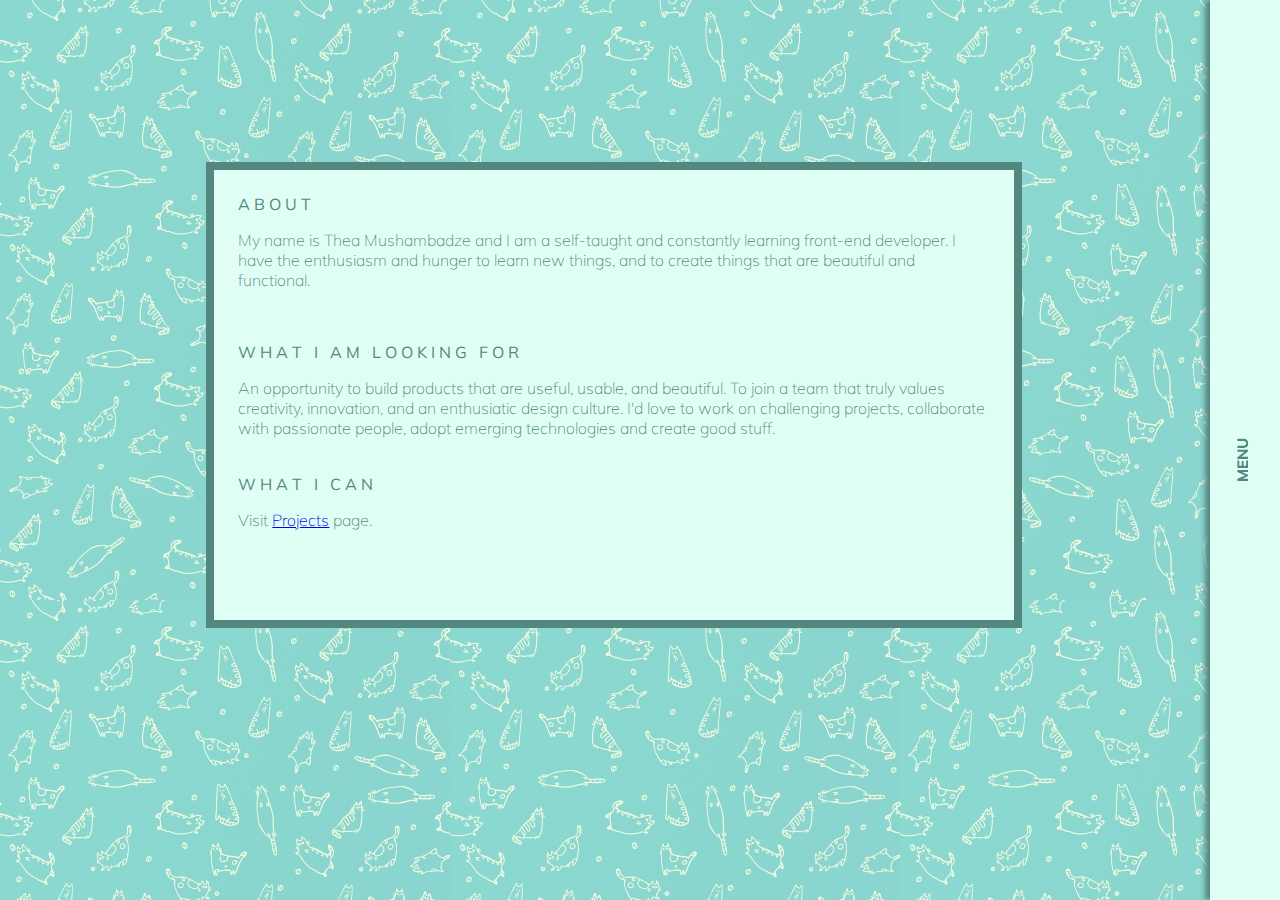
<file: about.html>
<!DOCTYPE html>
<html >
<head>
  <meta charset="UTF-8">
  <title>💻 Thea</title>
  
  <meta name="viewport" content="width=device-width, initial-scale=1, maximum-scale=1">
  
  <link rel='stylesheet prefetch' href='https://fonts.googleapis.com/css?family=Muli:400,300italic,300'>
  <link href="https://fonts.googleapis.com/css?family=Paytone+One" rel="stylesheet">
    <script src="https://cdnjs.cloudflare.com/ajax/libs/jquery/3.1.1/jquery.min.js"></script>


      <link rel="stylesheet" href="css/style.css">

  
</head>

<body>
  <div id="status">&nbsp;</div>
</div>

  <div class="menu">
    <div class="title">MENU</div>
    <ul class="nav">
      <li><a href="index.html">Home</a></li>
      <li><a href="about.html">About me</a></li>
      <li><a href="projects.html">Projects</a></li>
      <li><a href="contact.html">Contact</a></li>
      <li><a href="images/TM.pdf" target="blank">Resume</a></li>
    </ul>
</div>

<div class="box">
<div class="text">
 <b>A B O U T</b>
 <p>My name is Thea Mushambadze and I am a self-taught and constantly learning front-end developer. I have the enthusiasm and hunger to learn new things, and to create things that are beautiful and functional. </p><br> 
 <p><b>W H A T &nbsp; I &nbsp; A M &nbsp; L O O K I N G &nbsp; F O R</b></p> 
 <p>An opportunity to build products that are useful, usable, and beautiful. To join a team that truly values creativity, innovation, and an enthusiatic design culture. I'd love to work on challenging projects, collaborate with passionate people, adopt emerging technologies and create good stuff.</p>
 <br><b> W H A T &nbsp; I &nbsp; C A N </b><br>

 <p>Visit <a href="projects.html">Projects</a> page.</p>
</div>
</div>
  
    <script src="js/index.js"></script>

</body>
</html>
</file>
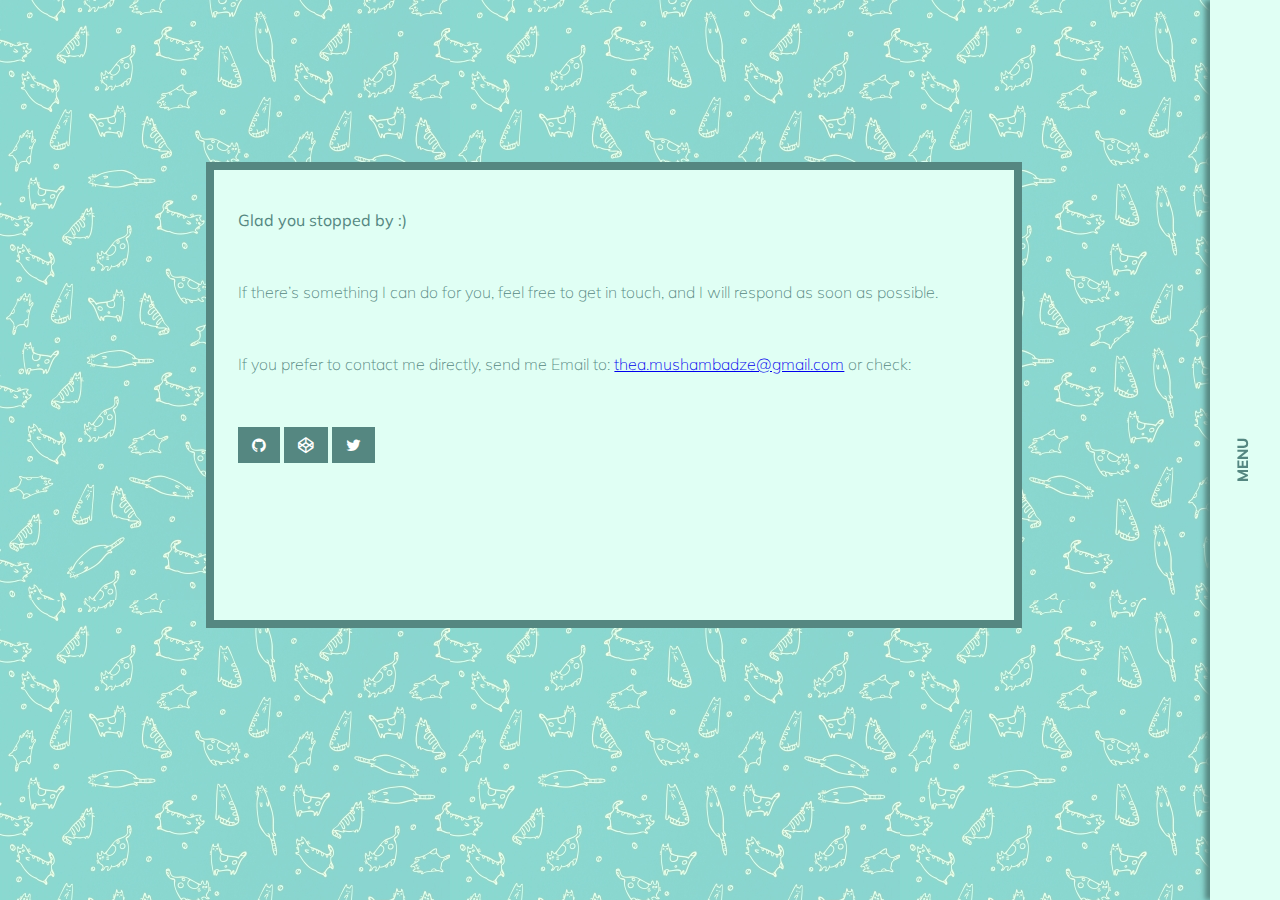
<file: contact.html>
<!DOCTYPE html>
<html >
<head>
  <meta charset="UTF-8">
  <title>💻 Thea</title>
  
  <meta name="viewport" content="width=device-width, initial-scale=1, maximum-scale=1">
  
  <link rel='stylesheet prefetch' href='https://fonts.googleapis.com/css?family=Muli:400,300italic,300'>
  <link href="https://fonts.googleapis.com/css?family=Paytone+One" rel="stylesheet">
    <script src="https://cdnjs.cloudflare.com/ajax/libs/jquery/3.1.1/jquery.min.js"></script>


      <link rel="stylesheet" href="css/style.css">

  
</head>

<body>
  <div id="status">&nbsp;</div>
</div>

  <div class="menu">
    <div class="title">MENU</div>
    <ul class="nav">
      <li><a href="index.html">Home</a></li>
      <li><a href="about.html">About me</a></li>
      <li><a href="projects.html">Projects</a></li>
      <li><a href="contact.html">Contact</a></li>
      <li><a href="images/TM.pdf" target="blank">Resume</a></li>
    </ul>
</div>

<div class="box">
<div class="text">
   <p><b>Glad you stopped by :)</b></p><br>
 <p> If there’s something I can do for you, feel free to get in touch, and I will respond as soon as possible.</p><br>
 <p>If you prefer to contact me directly, send me Email to: <a href="https://mail.google.com/mail/" target="blank">thea.mushambadze@gmail.com</a> or check:</p><br>
 
 <div class="footer-social-icons">
    <ul class="social-icons">
        <!--<li><a href="" target="blank" class="social-icon"> <i class="fa fa-linkedin"></i></a></li>-->
        <li><a href="https://github.com/highflyer910" target="blank" class="social-icon"><i class="fa fa-github"></i></a></li>
         <li><a href="https://codepen.io/HighFlyer/" target="blank" class="social-icon"><i class="fa fa-codepen"></i></a></li>
        <li><a href="https://twitter.com/highflyer910" target="blank" class="social-icon"> <i class="fa fa-twitter"></i></a></li>
         <!--<li><a href="https://www.flickr.com/photos/highflyer910/" target="blank" class="social-icon"> <i class="fa fa-flickr"></i></a></li>-->
       
    </ul>
</div>
  </div>
</div>
  
    <script src="js/index.js"></script>

</body>
</html>
</file>
<file: css/style.css>
@import url(https://cdnjs.cloudflare.com/ajax/libs/font-awesome/4.7.0/css/font-awesome.min.css);
body {
  background-image: url("../images/img.jpg");
  margin: 0;
  font-family: 'Muli', sans-serif;
  color: #558781;
}


#preloader {
  position: fixed;
  top: 0;
  left: 0;
  right: 0;
  bottom: 0;
  background-color: #fff;
  z-index: 99;
}

#status {
  width: 200px;
  height: 200px;
  position: absolute;
  left: 50%;
  top: 50%;
  }

  /* Menu */

.menu {
  font-weight: 100;
  background: #E0FFF4;
  width: 150px;
  height: 100%;
  padding-left: 50px;
  position: fixed;
  z-index: 100;
  -webkit-box-shadow: -5px 0px 5px 0px rgba(0, 0, 0, 0.2);
  box-shadow: -5px 0px 5px 0px #558781;
  right: -130px;
  transition: all 0.3s;
  -webkit-transition: all 0.3s;
   -o-transition: all 0.3s;
    -ms-transition: all 0.3s;
    -moz-transition: all 0.3s;
  color: #558781;
}
.menu:hover, .menu:focus {
  transform: translate3d(-130px, 0, 0);
  animation-timing-function: 1s ease-in;
}
.menu .title {
  position: absolute;
  top: 50%;
  -webkit-transform: translateY(-50%);
  -ms-transform: translateY(-50%);
  transform: translateY(-50%);
  transform: rotate(270deg);
  left: 10px;
  font-weight: 800;
  font-size: 15px;
}
.menu .nav {
  position: absolute;
  top: 50%;
  -webkit-transform: translateY(-50%);
  -ms-transform: translateY(-50%);
  transform: translateY(-50%);
  font-weight: 100;
}
.menu .nav li {
  padding-bottom: 30px;
  list-style-type: none;
}
.menu .nav li a {
  display: block;
  text-decoration: none;
  color: #609b94;
  -webkit-transition: all 0.3s;
  -o-transition: all 0.3s;
  -ms-transition: all 0.3s;
  -moz-transition: all 0.3s;
  transition: all 0.3s;
 
}
.menu .nav li a:hover {
  color: #609b94;
}

/* Main text animation */

.intro {
  /* margin: 20px; */
  font-family: 'Paytone One', sans-serif;
  color: #202020;
  letter-spacing: 2px;
}

.intro {
  position: absolute;
  top: 30%;
  margin: 0 auto;
  left: 10%;
  right: 0px;
  font-size: 50px;
  font-weight: bold;
  line-height: 70px;
  color: #E0FFF4;
  text-shadow: 0 11.36px 9.896px #558781,0 -4px 2px #f2fcf8;
}

.box{
  position: absolute;
  width: 800px;
  height: 450px;
  border: 8px solid #558781;
  background-color: #E0FFF4;
  top: 18%;
  margin: 0 auto;
  left: 13%;
  right: 17%;
}

.text{
  padding: 3%;
  font-size: 16px;
  font-family: 'Muli', sans-serif;
  font-weight: 100;
  font-height: 65px;
  color: #558781;
}

.skillset {
  position: relative;
  display: inline;
  width: 90%;
  height: 250px;
  margin: 0 auto;
  top: 8%;
  left: 6%;
}

.skill-html,
.skill-js,
.skill-jquery,
.skill-frame {
  background-color: #558781;
  width: 30%;
  display: inline-table;
  padding: 1em 3em 1em 3em;
  margin: 0.5em;
  color: #E0FFF4;
}

.projects-button {
  padding: 0.70em 1.25em;
  background-color: #E0FFF4;
  opacity: 0.9;
  width: 10em;
  color: #558781;
  cursor: pointer;
}

.projects {
  margin: 0 auto;
}

.active {
  background-color: #cdf7e8;
  color: #558781;
}
}
/* contact */

.footer-social-icons {
    width: 350px;
    margin: 0 auto;
}
.social-icon {
    color: #474747;
}
ul.social-icons {
    margin-top: 17px;
    margin-left: -40px;
}
.social-icons li {
    vertical-align: top;
    display: inline;
    height: 100px;
}
.social-icons a {
    color: #fff;
    text-decoration: none;
}

.fa-codepen,
.fa-github,
.fa-twitter,
.fa-linkedin,
.fa-flickr {
  padding:10px 14px;
    -o-transition:.5s;
    -ms-transition:.5s;
    -moz-transition:.5s;
    -webkit-transition:.5s;
    transition: .5s;
    background-color: #558781;
}
.fa-codepen:hover,
.fa-github:hover,
.fa-twitter:hover,
.fa-linkedin:hover,
.fa-flickr:hover{
  background-color: #89D9D0;
}

.projects a{
   color: #E0FFF4;
}


@media only screen 
  and (max-width: 767px) 
  and (orientation: landscape) {
  /* mobile */
  .intro{
    font-size: 24px;
    line-height: 50px;
    letter-spacing: 1px;
  }
  .menu{
      width: 140px;
    }
    .box{
      width: 350px;
      height: 950px;
    }
}

@media only screen 
  and (max-width: 767px) 
  and (orientation: portrait) {
  /* mobile */
  .intro{
    display: none;
  }
  .menu{
      width: 140px;
    }
   .box{
      width: 350px;
      height: 950px;
   } 
}

@media only screen 
  and (max-width: 1024px) 
  and (orientation: landscape) {
    /* Tablet */
    .intro{
      font-size: 46px;
      left: 8%;
      letter-spacing: 0.5px;
    }
    .box{
      left: 7%;
    }
    .menu{
      width: 140px;
    }

}

@media only screen 
  and (min-width: 1600px){
  .intro{
    top: 32%;
    font-size: 74px;
    line-height: 90px;
  }
  .box{
    top: 20%;
    width: 850px;
    height: 500px;
  }
  .skillset{
    top: 10.8%;
    left: 6.9%;
  }
  .text{
    padding: 5%;
  }
}
</file>
